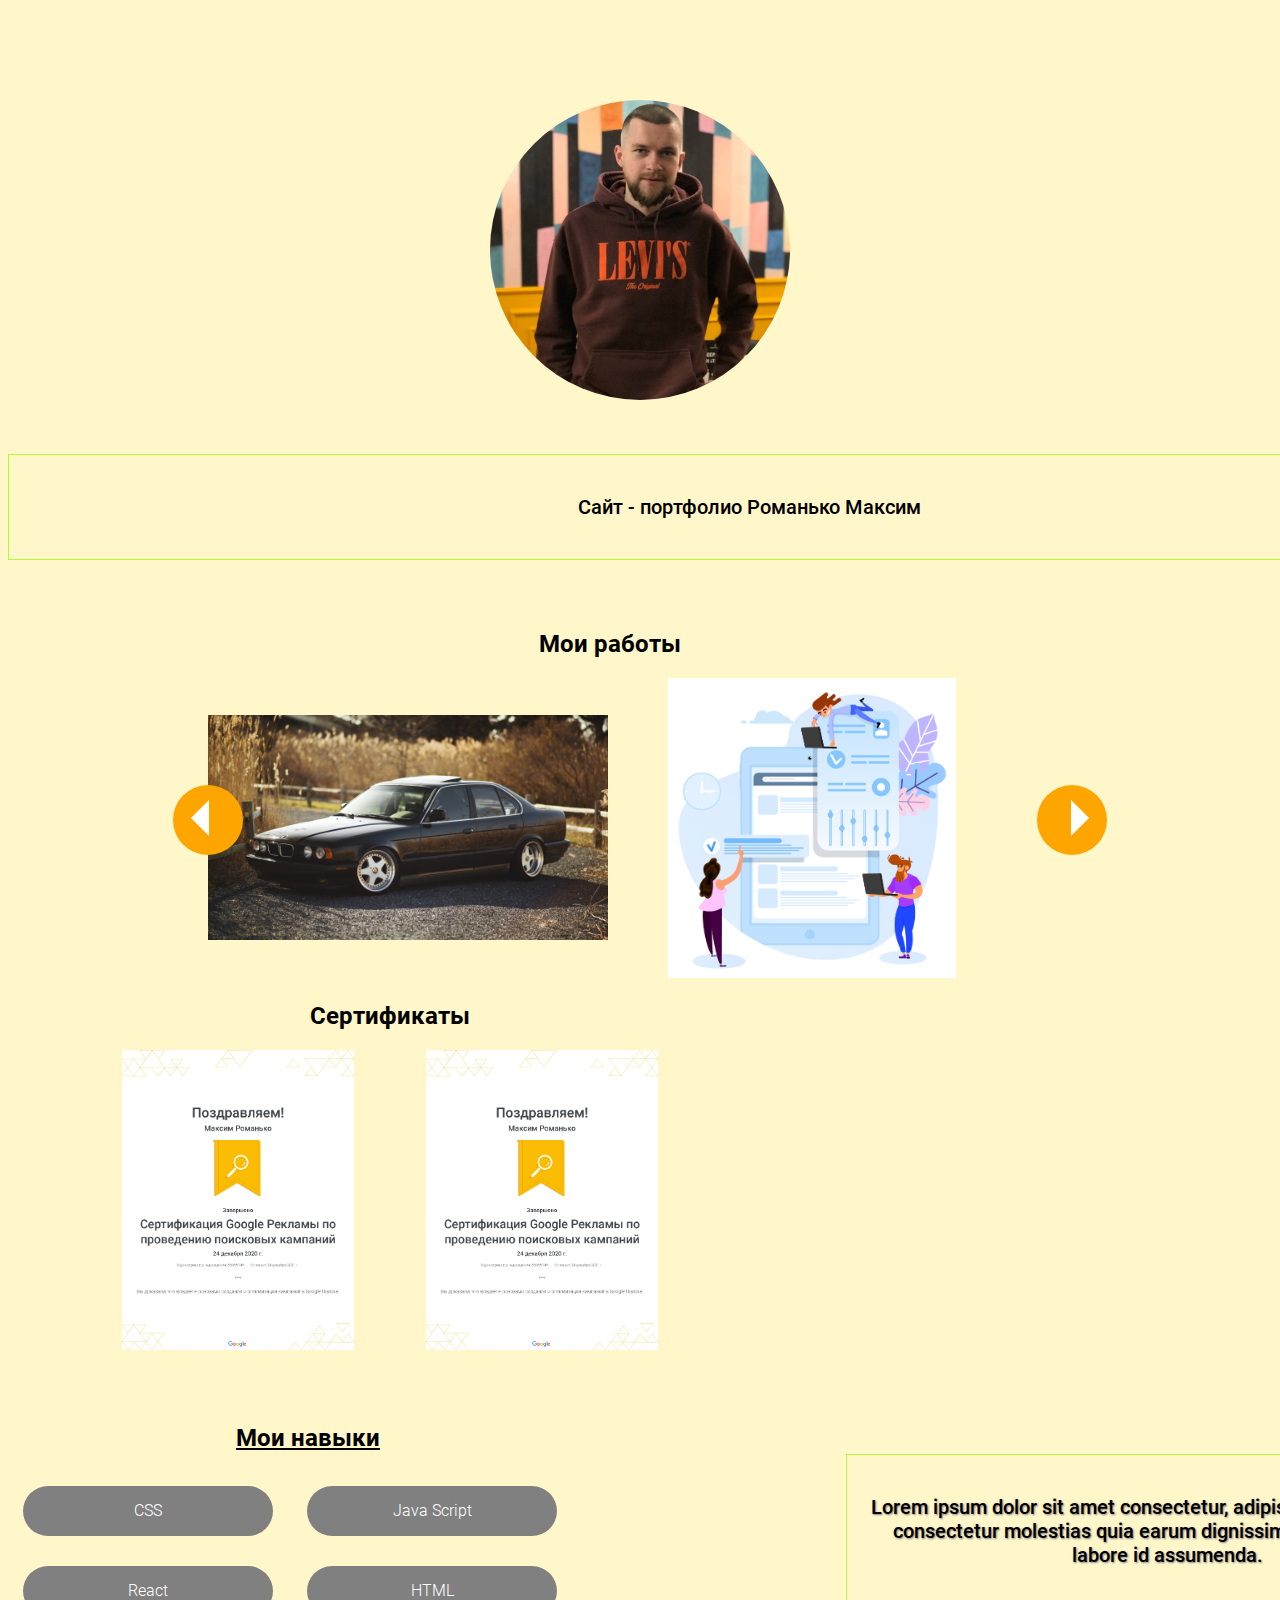
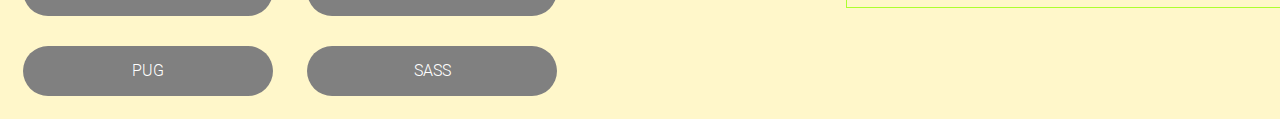
<file: index.html>
<!DOCTYPE html>
<html lang="en">
<head>
    <meta charset="UTF-8">
    <meta http-equiv="X-UA-Compatible" content="IE=edge">
    <meta name="viewport" content="width=device-width, initial-scale=1.0">
    <link rel="stylesheet" href="style.css">
    <title>Document</title>
</head>
<body>
    <section class="main-photo">
        <img src="img/photo_2022-02-20_13-01-51.jpg" alt="img" />
      </section>
    <section class="txt">
        <p>Сайт - портфолио Романько Максим</p>
    </section>
    <section class="works_blok">
        <div class="works">
            <h2>Мои работы</h2>
            <a href="form.html"> <img src="img/bmw-e34.jpg" alt="form"></a>
            <a href="table.html"> <img src="img/table.png" alt="table"></a>
        </div>
        <div class="certifikate">
            <h2>Сертификаты</h2>
            <img src="img/sert1.jpg" alt="Сертификат1">
            <img src="img/sert1.jpg" alt="Сертификат2">
        </div>
        <div class="left">
            <div class="arrowl"></div>
        </div>
        <div class="right">
            <div class="arrowr">
            </div>
        </div>
    </section>
    <section class="nav">
        <div class="navik">
            <h2>Мои навыки</h2>
            <p>CSS</p>
            <p>Java Script</p>
            <p>React</p>
            <p>HTML</p>
            <p>PUG</p>
            <p>SASS</p>
        </div>
        <div class="txtdown">
            <p>Lorem ipsum dolor sit amet consectetur, adipisicing elit. Architecto consectetur molestias quia earum dignissimos non neque, est labore id assumenda.</p>
        </div>
    </section>
</body>
</html>
</file>
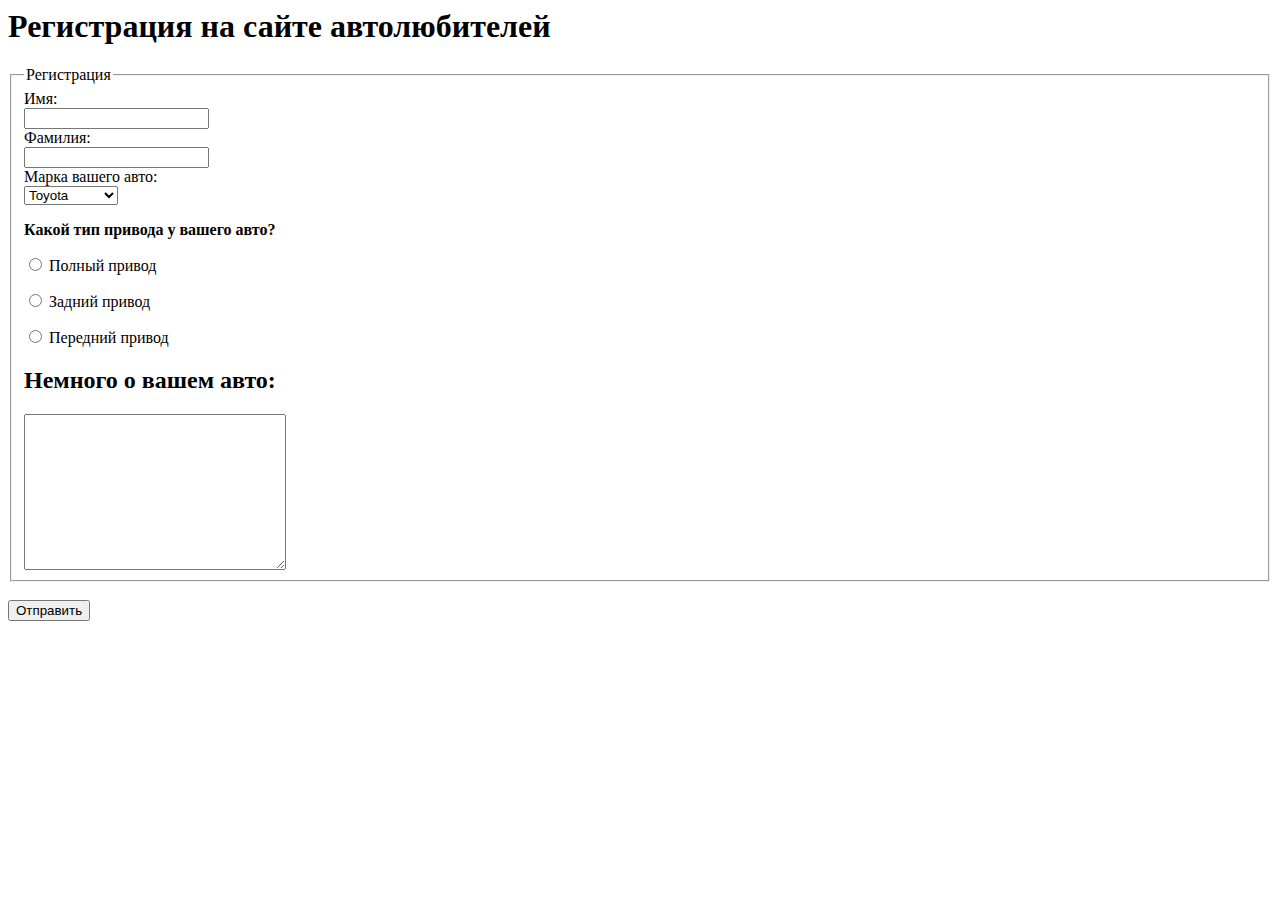
<file: form.html>
<html lang="en">
<head>
    <meta charset="UTF-8">
    <meta http-equiv="X-UA-Compatible" content="IE=edge">
    <meta name="viewport" content="width=device-width, initial-scale=1.0">
    <title>Форма для сбора данных</title>
</head>
<body>
    <h1>Регистрация на сайте автолюбителей</h1>
    <form action="">
        <fieldset>
            <legend>Регистрация</legend>
            <label for="fname">Имя:</label><br>
            <input type="text" name="fname"><br>
            <label for="lname">Фамилия:</label><br>
            <input type="text" name="lname"><br>
            <label for="cbrand">Марка вашего авто:</label><br>
            <select name="cbrand" id="cbrand">
                <option value="Toyota">Toyota</option>
                <option value="Mercedes">Mercedes</option>
                <option value="BMW">BMW</option>
                <option value="Honda">Honda</option>
                <option value="Volkswagen">Volkswagen</option>
                <option value="Ford">Ford</option>
                <option value="Hyundai">Hyundai</option>
                <option value="Audi">Audi</option>
                <option value="Porsche">Porsche</option>
                <option value="Nissan">Nissan</option>
            </select>
        <p><b>Какой тип привода у вашего авто?</b></p>
        <p><input name="wheel" type="radio" value="full"> Полный привод</p>
        <p><input name="wheel" type="radio" value="rearwheel"> Задний привод</p>
        <p><input name="wheel" type="radio" value="frontwheel"> Передний привод</p>
        <h2>Немного о вашем авто:</h2>
        <textarea name="yourcar" id="yourcar" cols="30" rows="10"></textarea>
        </fieldset><br>
        <button>Отправить</button>
    </form>
</body>
</html>
</file>
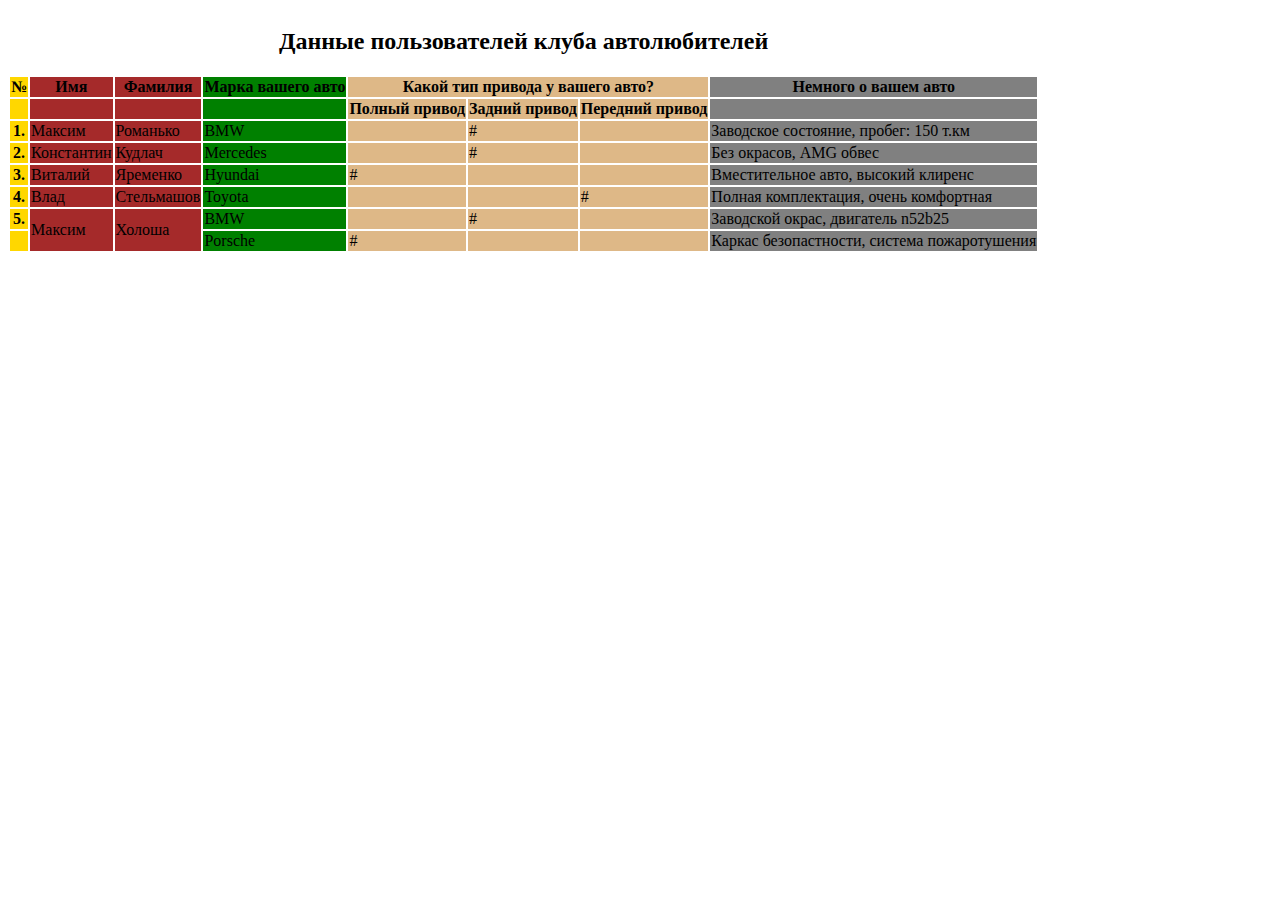
<file: table.html>
<html lang="en">
<head>
    <meta charset="UTF-8">
    <meta http-equiv="X-UA-Compatible" content="IE=edge">
    <meta name="viewport" content="width=device-width, initial-scale=1.0">
    <title>Таблица с данными пользователей</title>
</head>
<body>
    <table>
        <caption><h2>Данные пользователей клуба автолюбителей</h2></caption>
        <colgroup style="background-color: gold;"></colgroup>
        <colgroup span="2" style="background-color: brown"></colgroup>
        <colgroup style="background-color: green;"></colgroup>
        <colgroup span="3" style="background-color: burlywood"></colgroup>
        <colgroup style="background-color: gray"></colgroup>
            <thead>
            <tr>
                <th>№</th>
                <th>Имя</th>
                <th>Фамилия</th>
                <th>Марка вашего авто</th>
                <th colspan="3">Какой тип привода у вашего авто?</th>
                <th>Немного о вашем авто</th>
            </tr>
            </thead>
            <tfoot>
                <tr>
                    <th>5.</th>
                    <td rowspan="2">Максим</td>
                    <td rowspan="2">Холоша</td>
                    <td>BMW</td>
                    <td></td>
                    <td>#</td>
                    <td></td>
                    <td>Заводской окрас, двигатель n52b25</td>
                </tr>
                <tr>
                    <td></td>
                    <td>Porsche</td>
                    <td>#</td>
                    <td></td>
                    <td></td>
                    <td>Каркас безопастности, система пожаротушения</td>
                </tr>
            </tfoot>
            <tbody>
            <tr>
                <td></td>
                <td></td>
                <td></td>
                <td></td>
                <th>Полный привод</th>
                <th>Задний привод</th>
                <th>Передний привод</th>
                <td></td>
            </tr>
            <tr>
                <th>1.</th>
                <td>Максим</td>
                <td>Романько</td>
                <td>BMW</td>
                <td></td>
                <td>#</td>
                <td></td>
                <td>Заводское состояние, пробег: 150 т.км</td>
            </tr>
            <tr>
            <th>2.</th>
            <td>Константин</td>
            <td>Кудлач</td>
            <td>Mercedes</td>
            <td></td>
            <td>#</td>
            <td></td>
            <td>Без окрасов, AMG обвес</td>
            </tr>
            <tr>
                <th>3.</th>
                <td>Виталий</td>
                <td>Яременко</td>
                <td>Hyundai</td>
                <td>#</td>
                <td></td>
                <td></td>
                <td>Вместительное авто, высокий клиренс</td>
            </tr>
            <tr>
                <th>4.</th>
                <td>Влад</td>
                <td>Стельмашов</td>
                <td>Toyota</td>
                <td></td>
                <td></td>
                <td>#</td>
                <td>Полная комплектация, очень комфортная</td>
            </tr>
            </tbody>
    </table>
</body>
</html>
</file>
<file: style.css>
@font-face {
    font-family: "Roboto";
    src: url("./fonts/Roboto-Light.ttf");
    font-weight: 300;
    font-style: normal;
  }
  
  @font-face {
    font-family: "Roboto";
    src: url("./fonts/Roboto-Medium.ttf");
    font-weight: 500;
    font-style: normal;
  }
  
  @font-face {
    font-family: "Roboto";
    src: url("./fonts/Roboto-Bold.ttf");
    font-weight: 700;
    font-style: normal;
  }

  body {
    font-family: "Roboto", sans-serif;
    background: rgb(255, 247, 202);
  }
  .main-photo {
    text-align: center;
    margin-top: 100px;
    margin-bottom: 50px;
  }
  .main-photo img {
    width: 300px;
    height: 300px;
    border-radius: 100%;
    object-fit: cover;
  }
.txt {
  width: 1480px;
  border: 1px solid greenyellow;
  margin: 0 auto;
  margin-bottom: 50px;
}
.txt p {
  padding: 20px;
  text-align: center;
  line-height: 24px;
  font-size: 20px;
  font-weight: 500;
}
.works_blok {
  position: relative;
  margin-bottom: 50px;
}
.works {
display: inline-block;
margin-left: 200px;
}
.works img {
  width: 400px;
  height: 300px;
  object-fit: contain;
}
.works h2 {
  text-align: center;
  font-weight: 700;
}
.certifikate {
  display: inline-block;
  margin-left: 80px;
}
.certifikate img {
  width: 300px;
  height: 300px;
  object-fit: contain;
}
.certifikate h2 {
  text-align: center;
  font-weight: 700;
}
.left {
  position: absolute;
  width: 70px;
  height: 70px;
  background-color: orange;
  border-radius: 100%;
  top: 175px;
  left: 165px;
}
.arrowl {
  position: relative;
}
.arrowl::after {
  content: '';
  position: absolute;
  border: 18px solid transparent;
  border-right: 18px solid white;
  top: 15px;
  left: 0px;
}
.right {
  position: absolute;
  width: 70px;
  height: 70px;
  background-color: orange;
  border-radius: 100%;
  top: 175px;
  right: 165px;
}
.arrowr {
  position: relative;
}
.arrowr::after {
  content: '';
  position: absolute;
  border: 18px solid transparent;
  border-left: 18px solid white;
  top: 15px;
  right: 0px;
}
.nav {
  width: 1480px;
  margin: 0 auto;
}
.navik {
  display: inline-block;
  width: 600px;
}
.navik h2 {
  text-align: center;
  font-weight: 700;
  text-decoration: underline;
}
.navik p {
  display: inline-block;
  width: 250px;
  height: 50px;
  background-color: gray;
  text-align: center;
  line-height: 50px;
  border-radius: 100px;
  color: white;
  margin: 15px;
  font-weight: 300;
}
.txtdown {
  display: inline-block;
  width: 600px;
  vertical-align: top;
  border: 1px solid greenyellow;
  padding: 20px;
  text-align: center;
  margin-left: 234px;
  margin-top: 50px;
  font-size: 20px;
  line-height: 24px;
  font-weight: 500;
  text-shadow: 1px 1px 2px gray;
}
</file>
